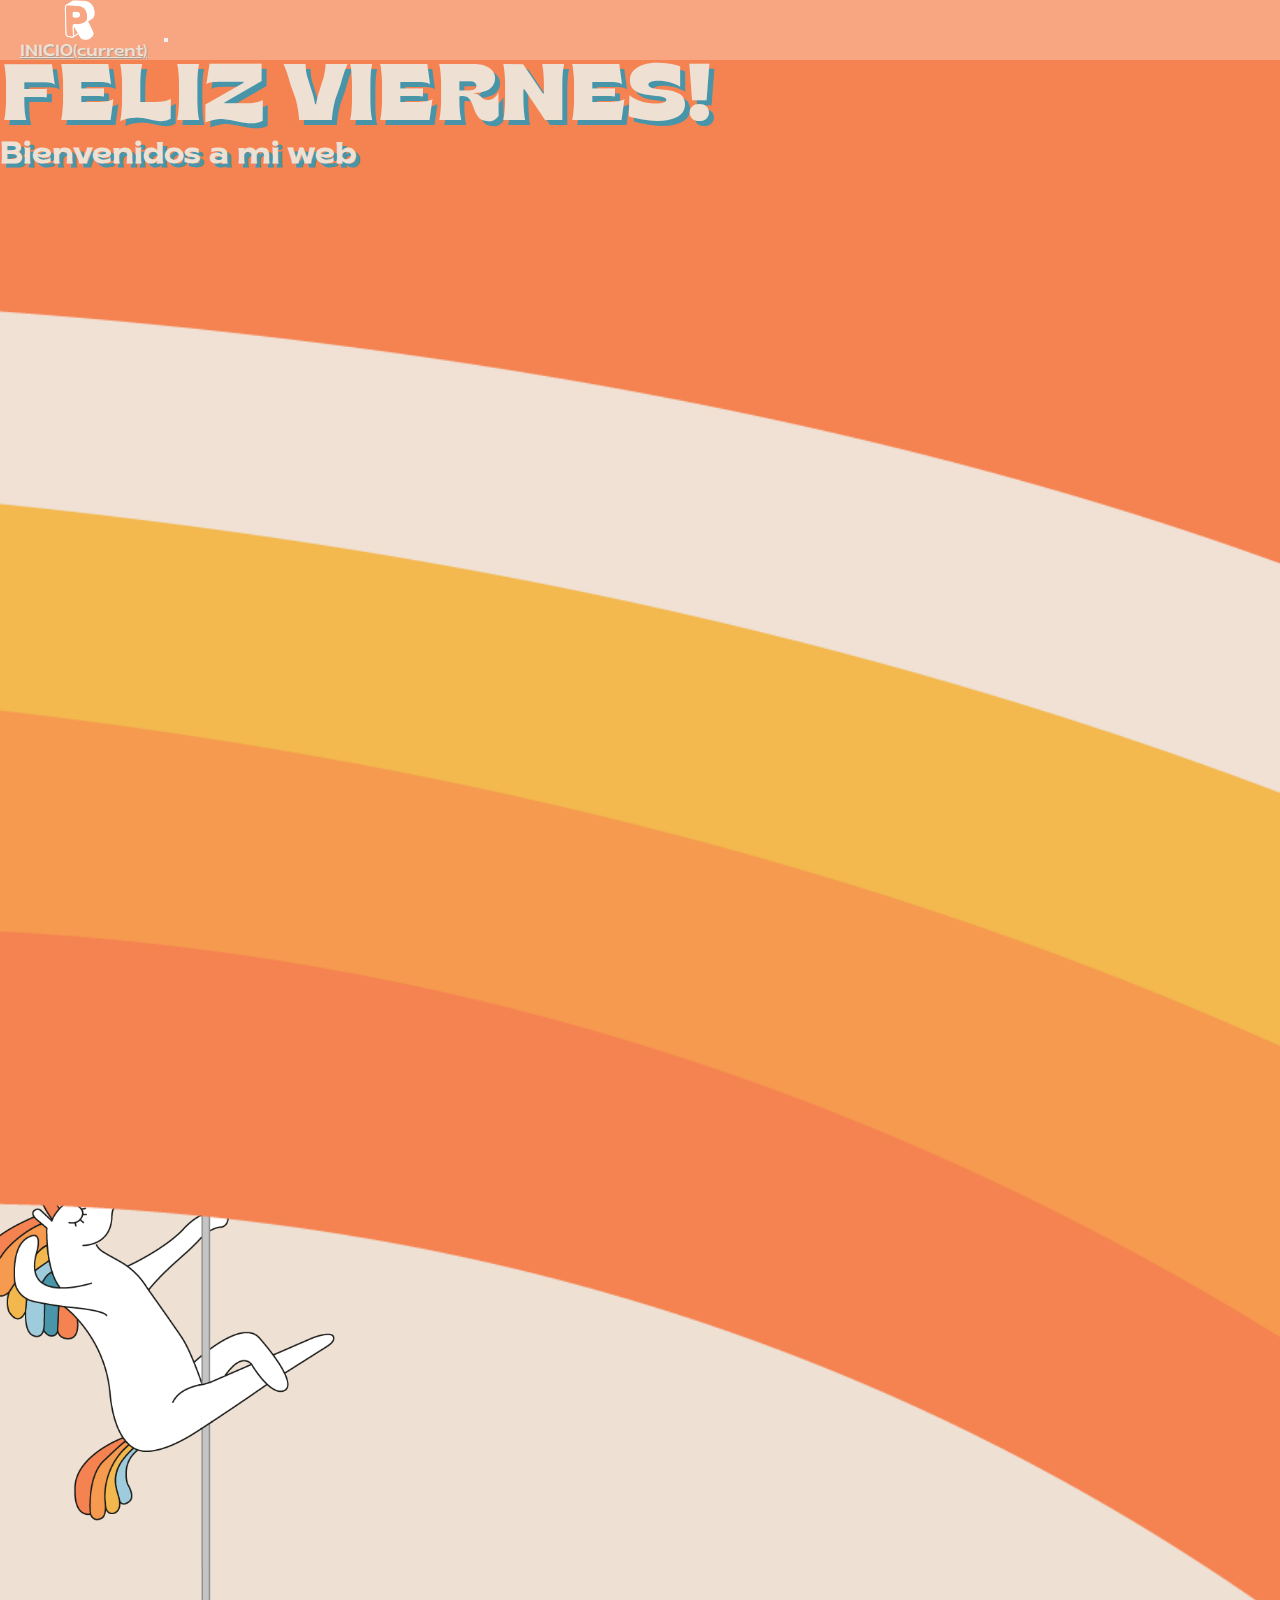
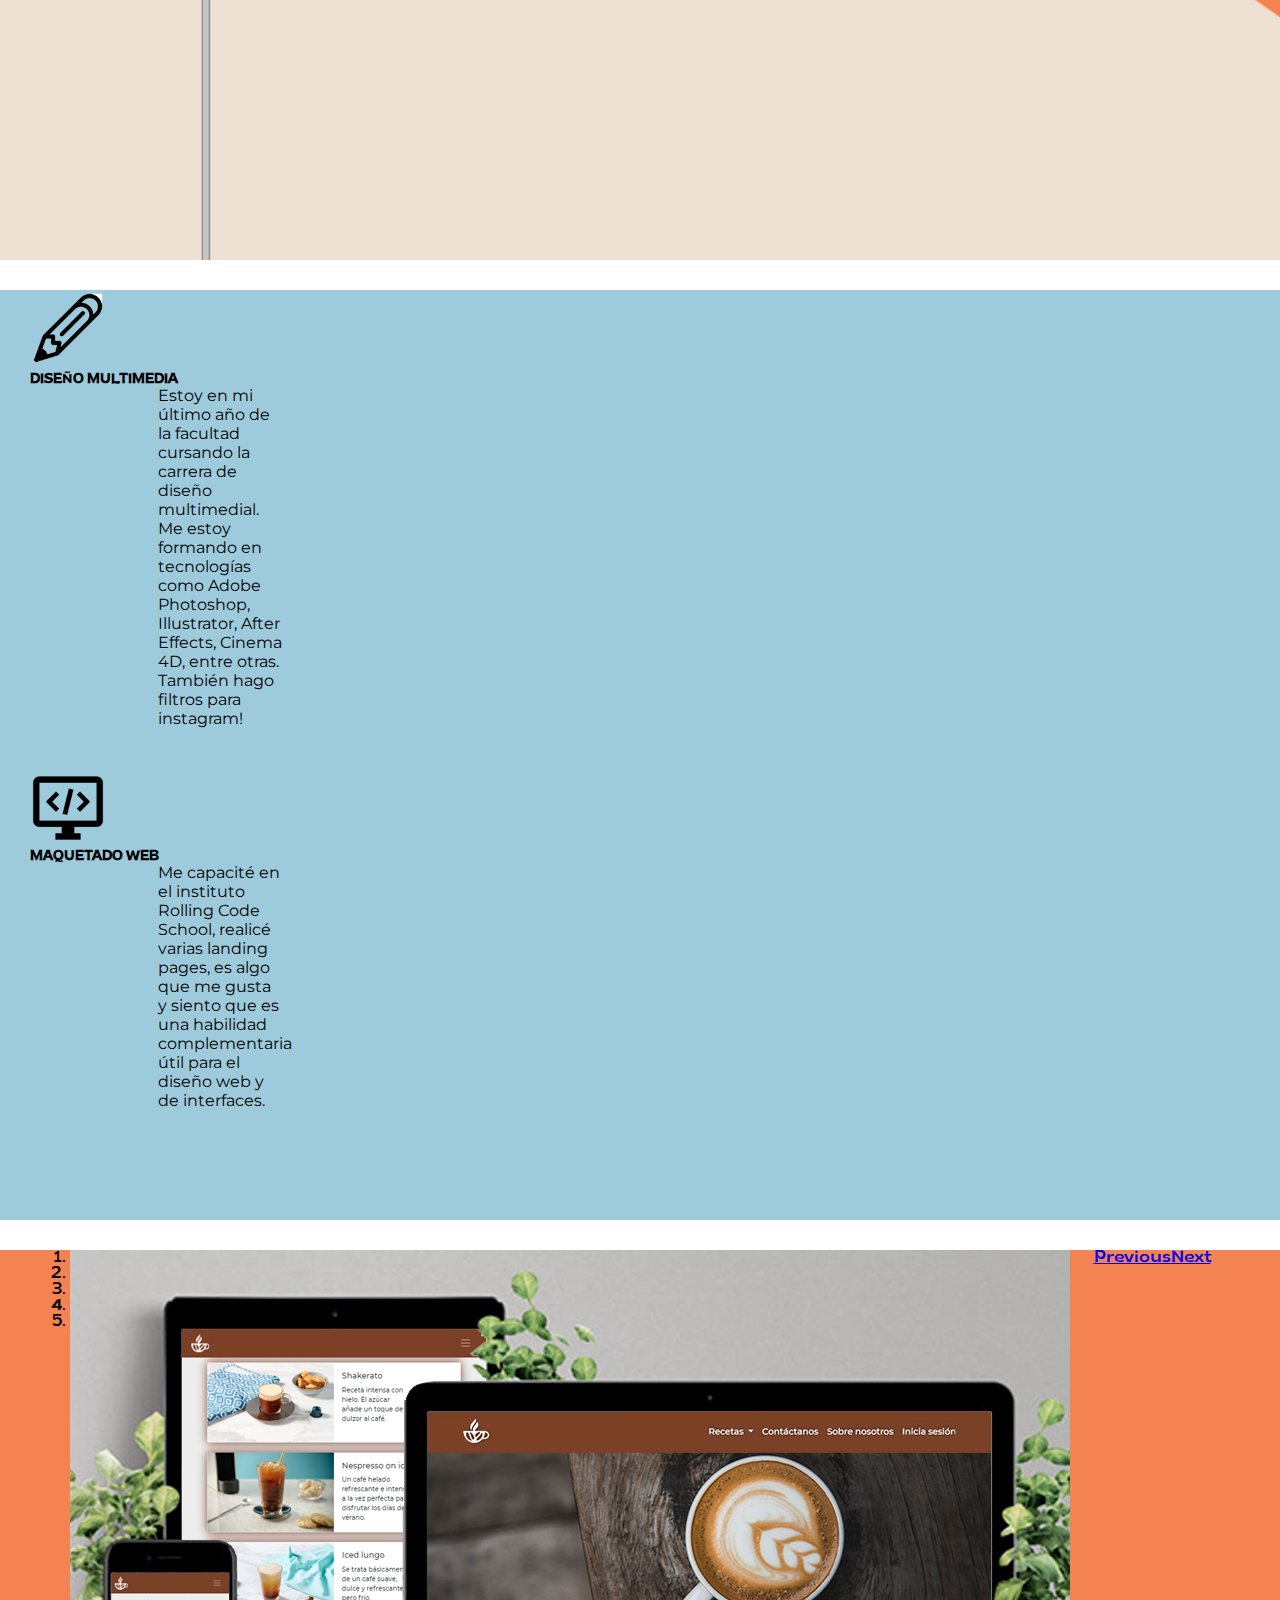
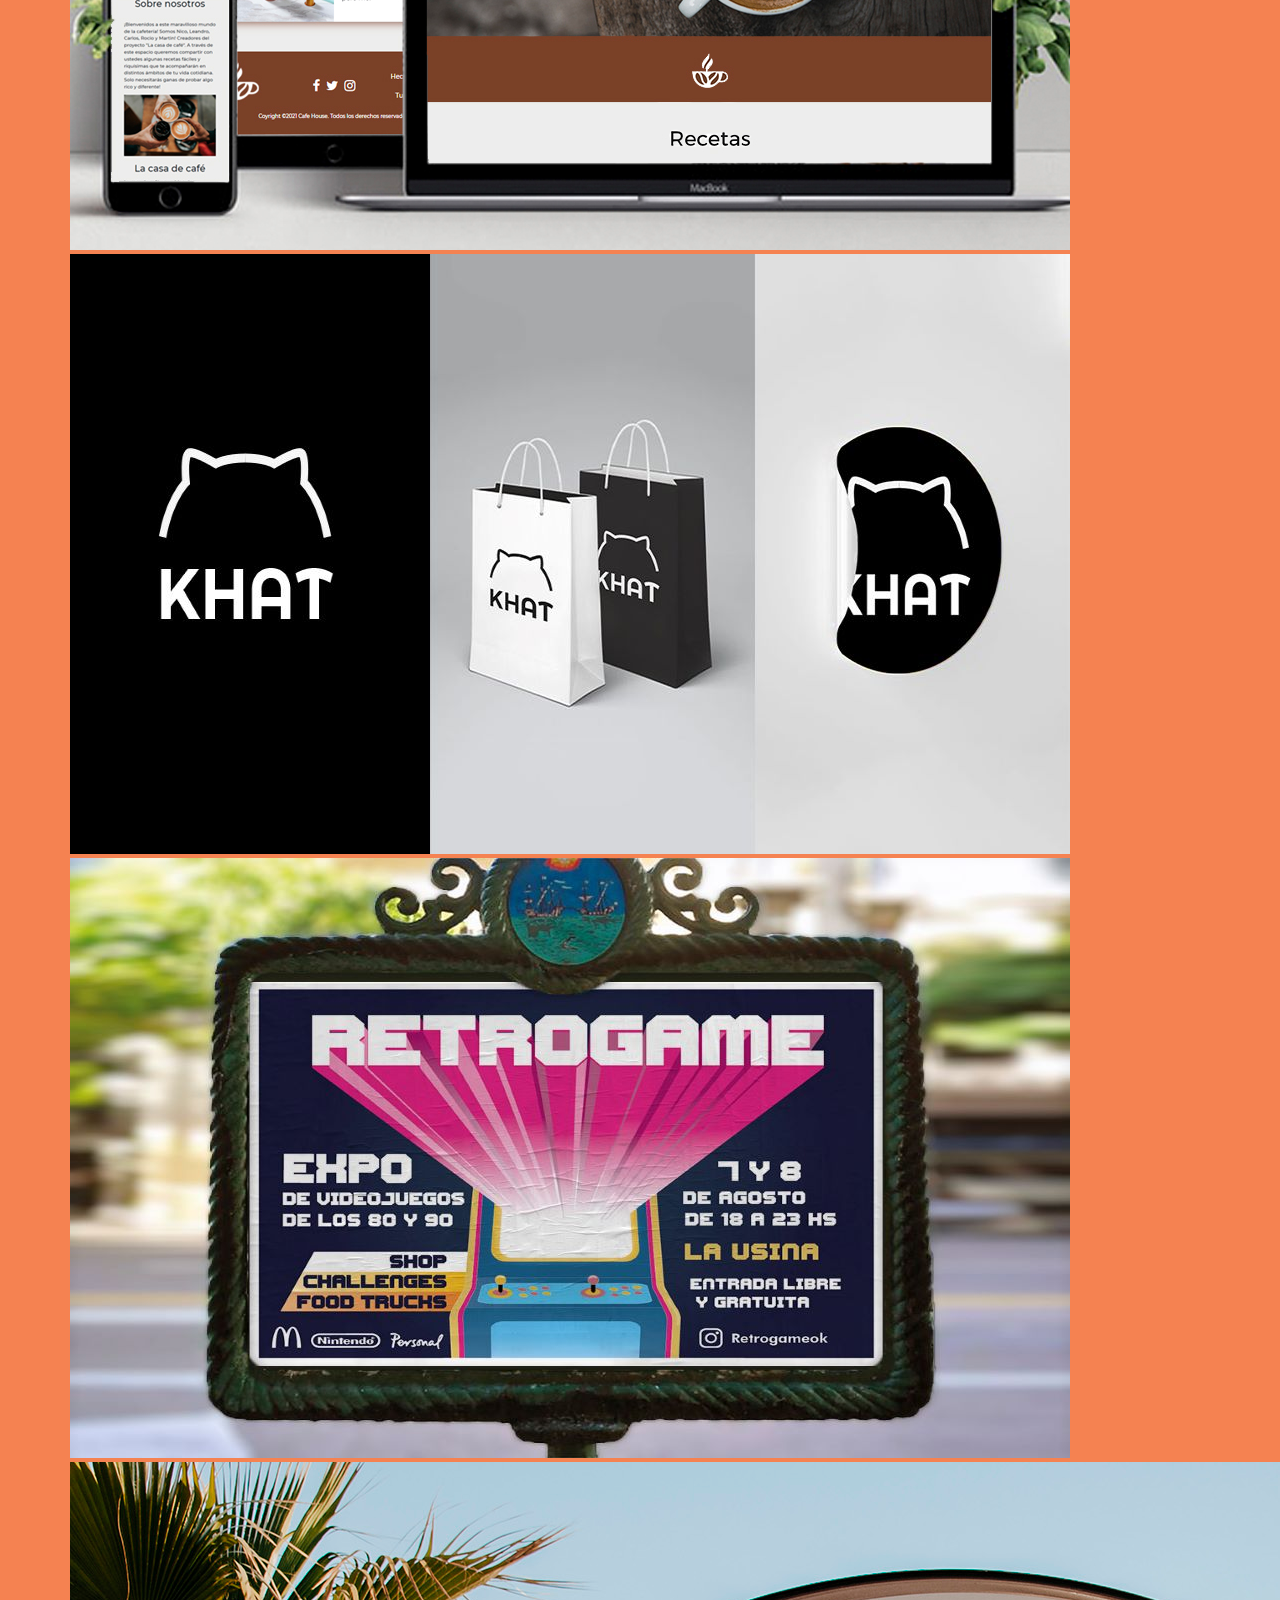
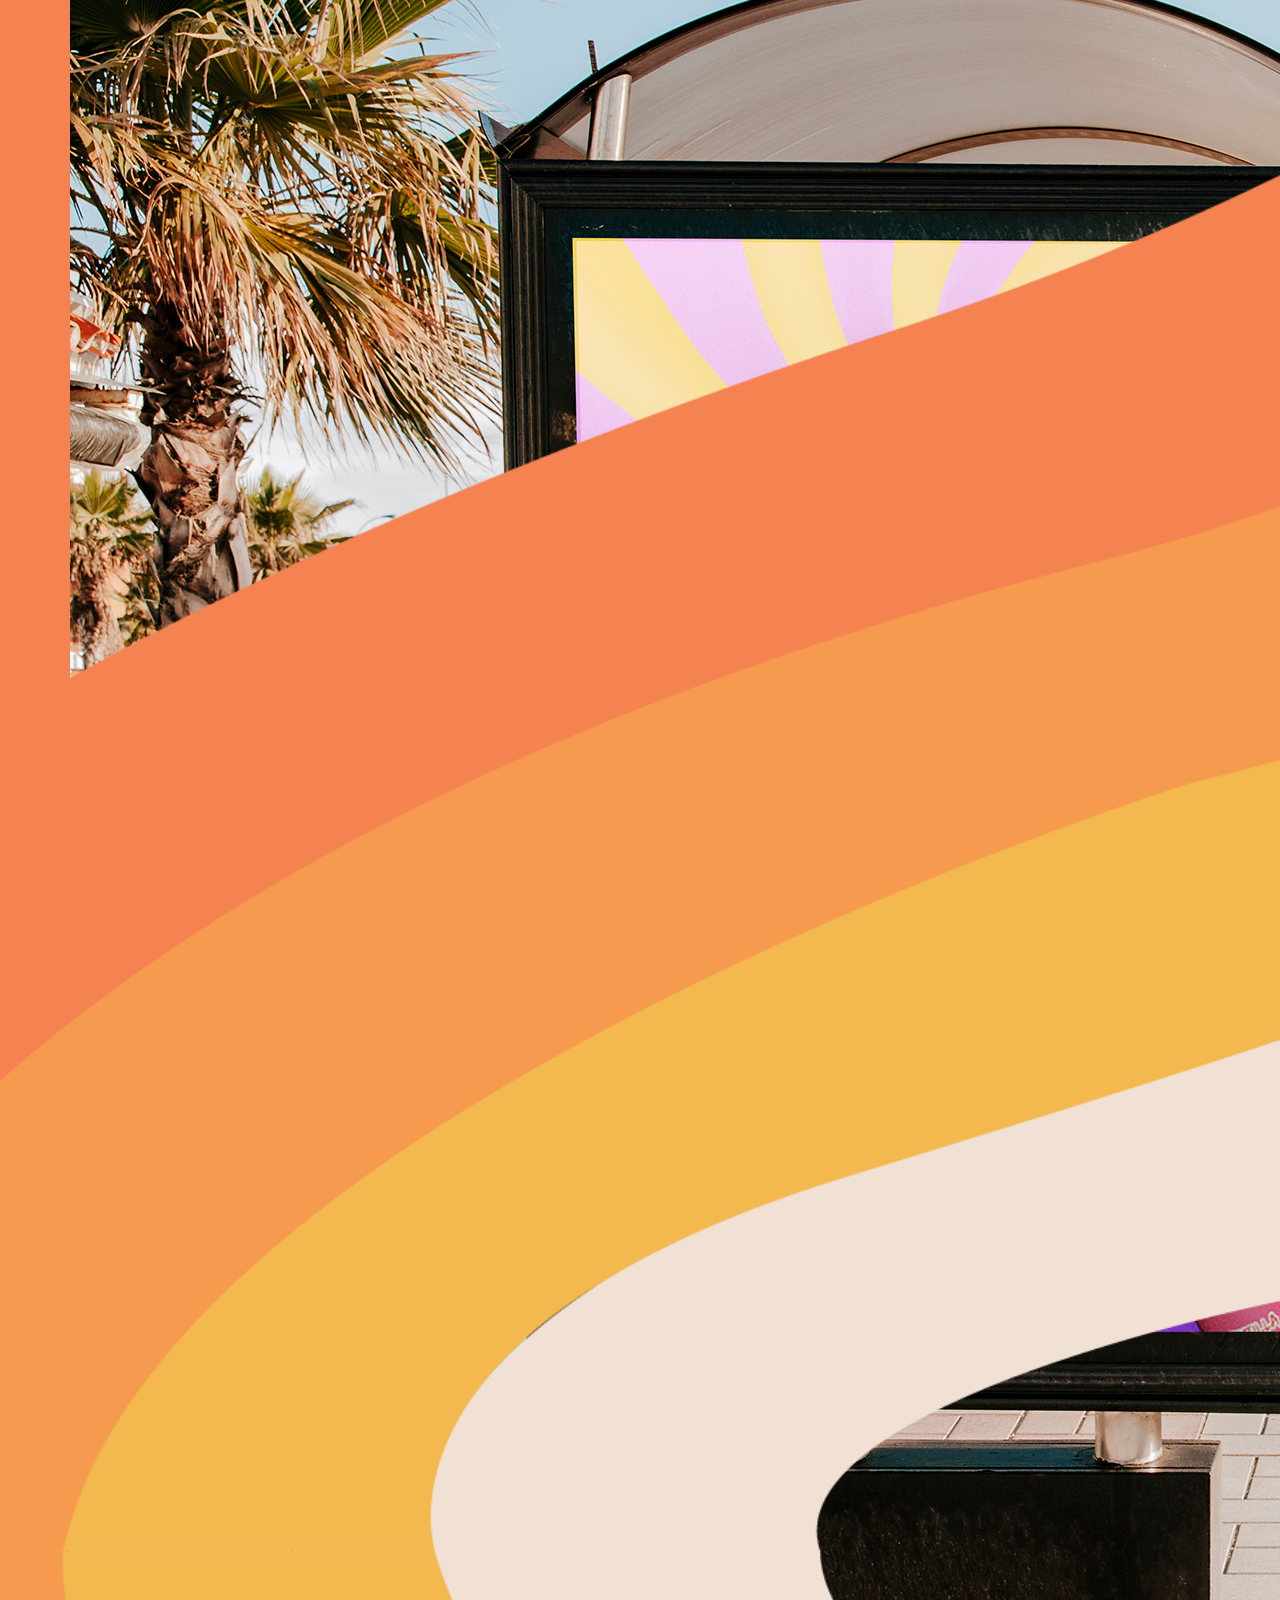
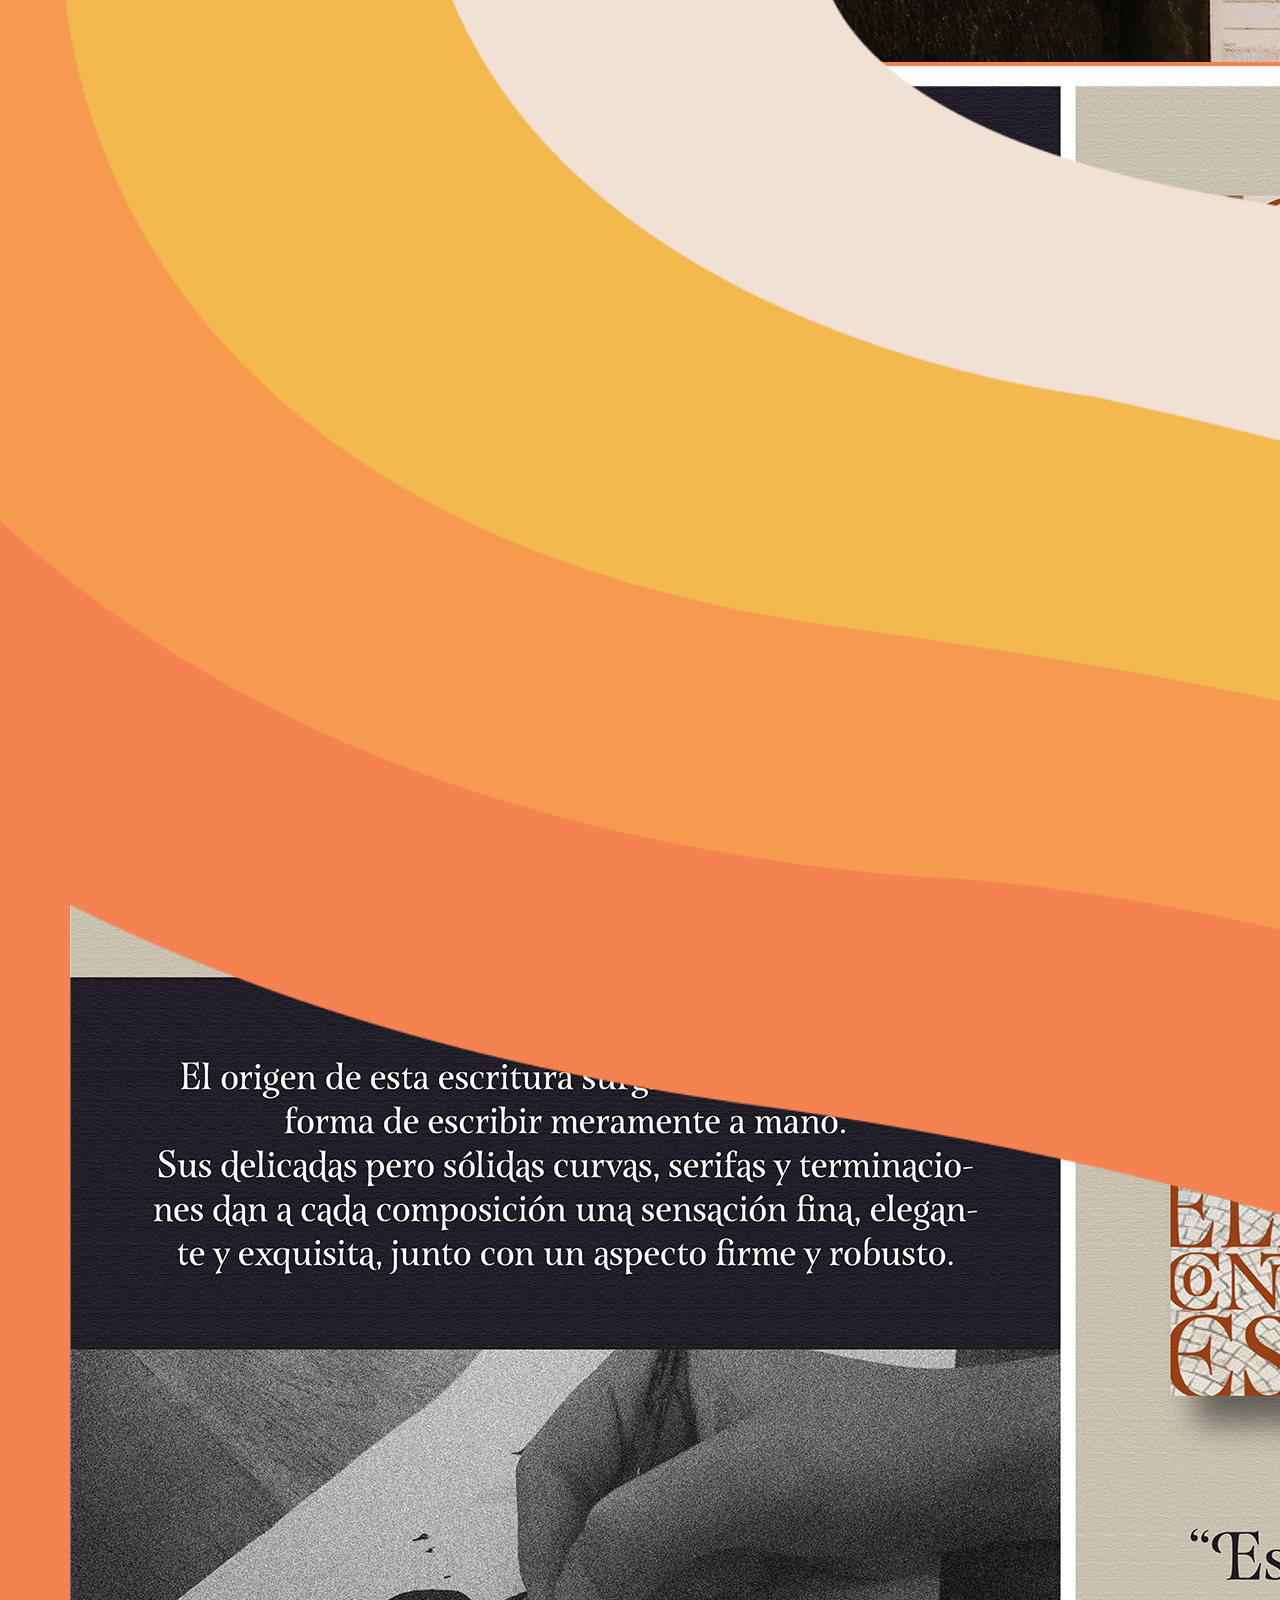
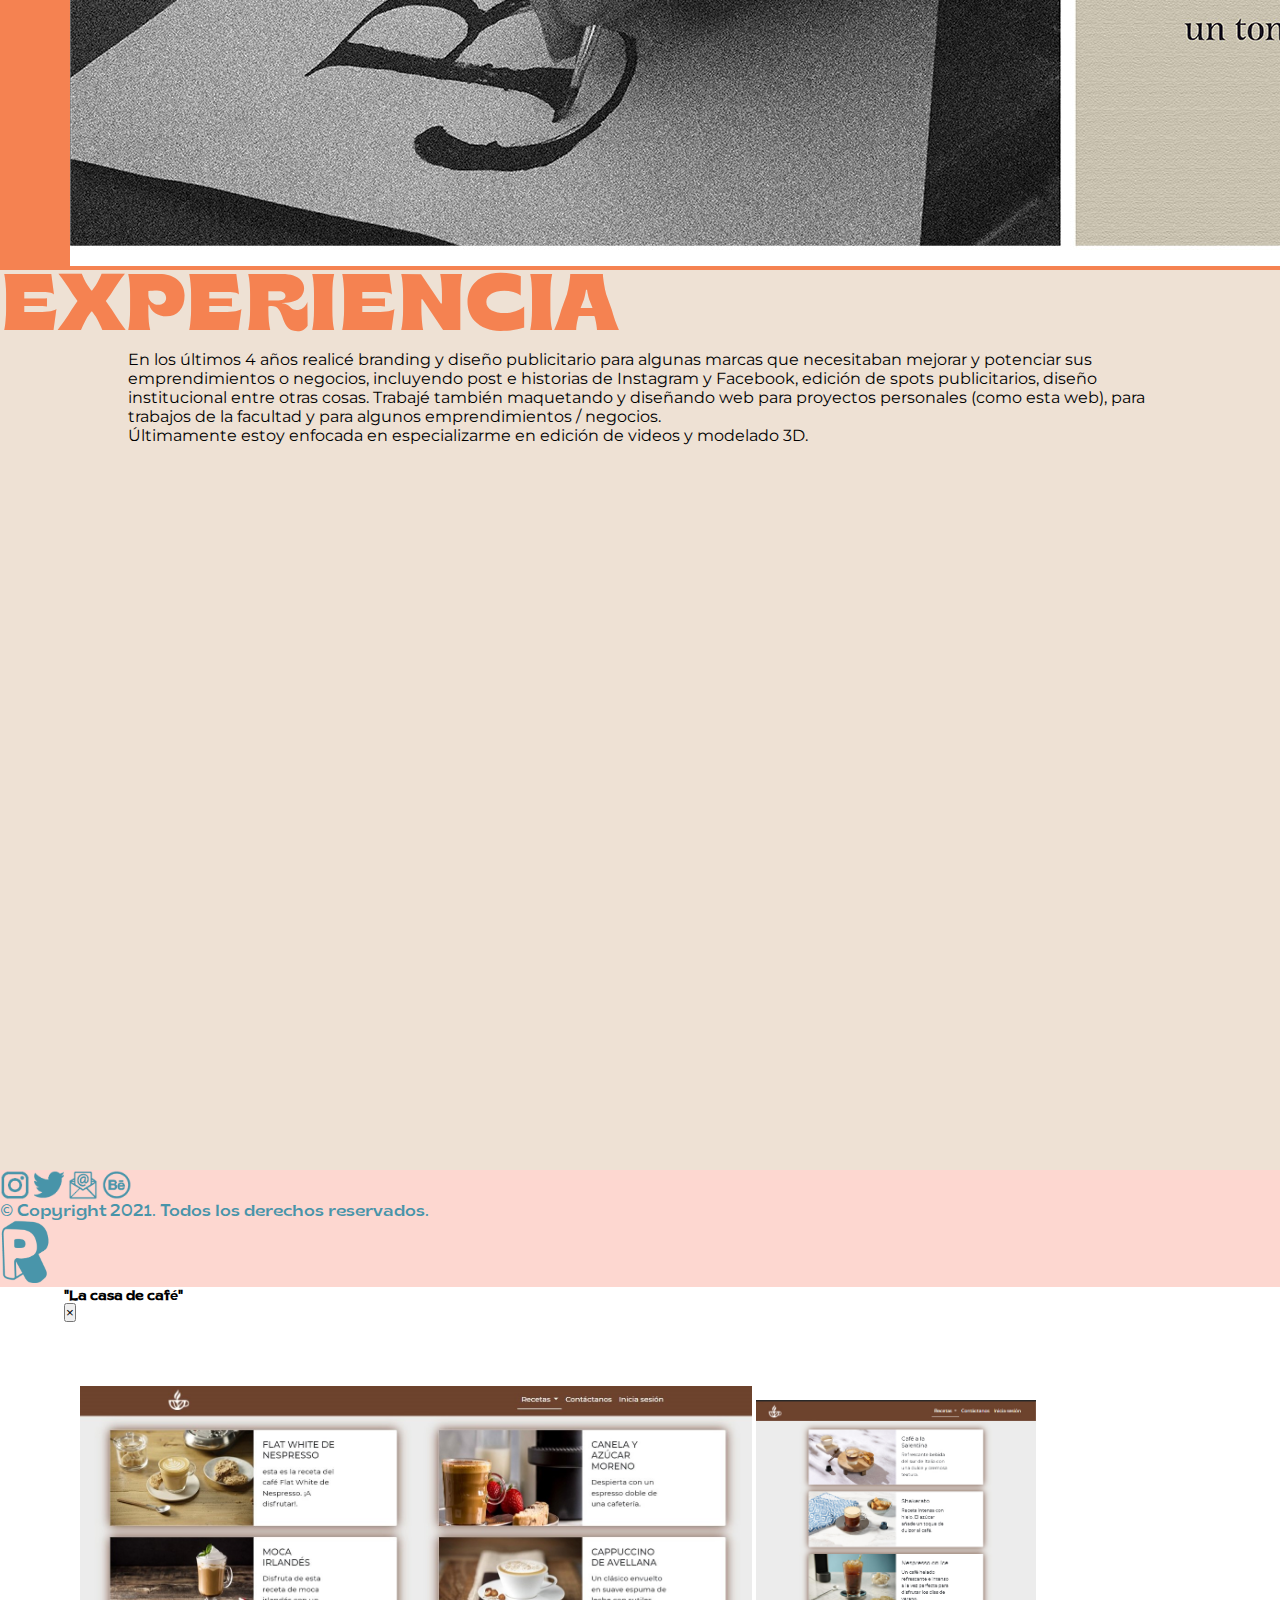
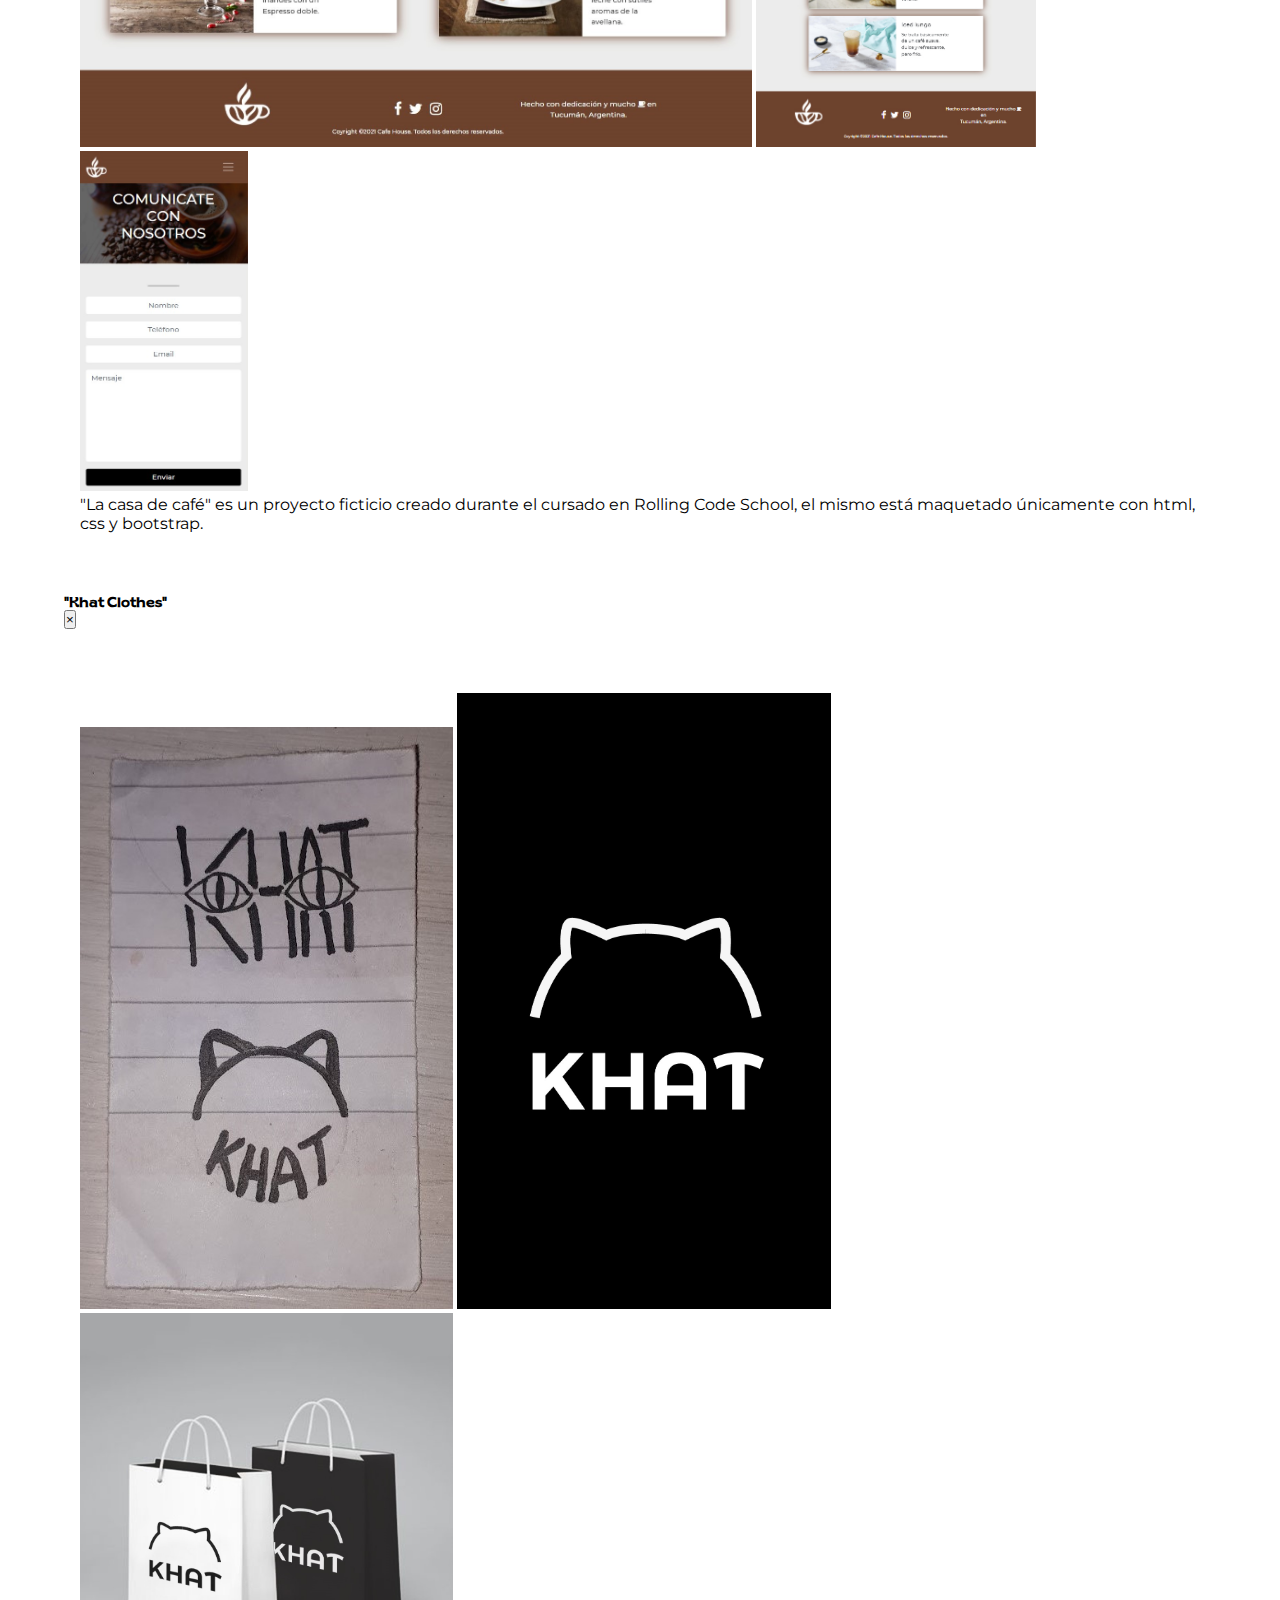
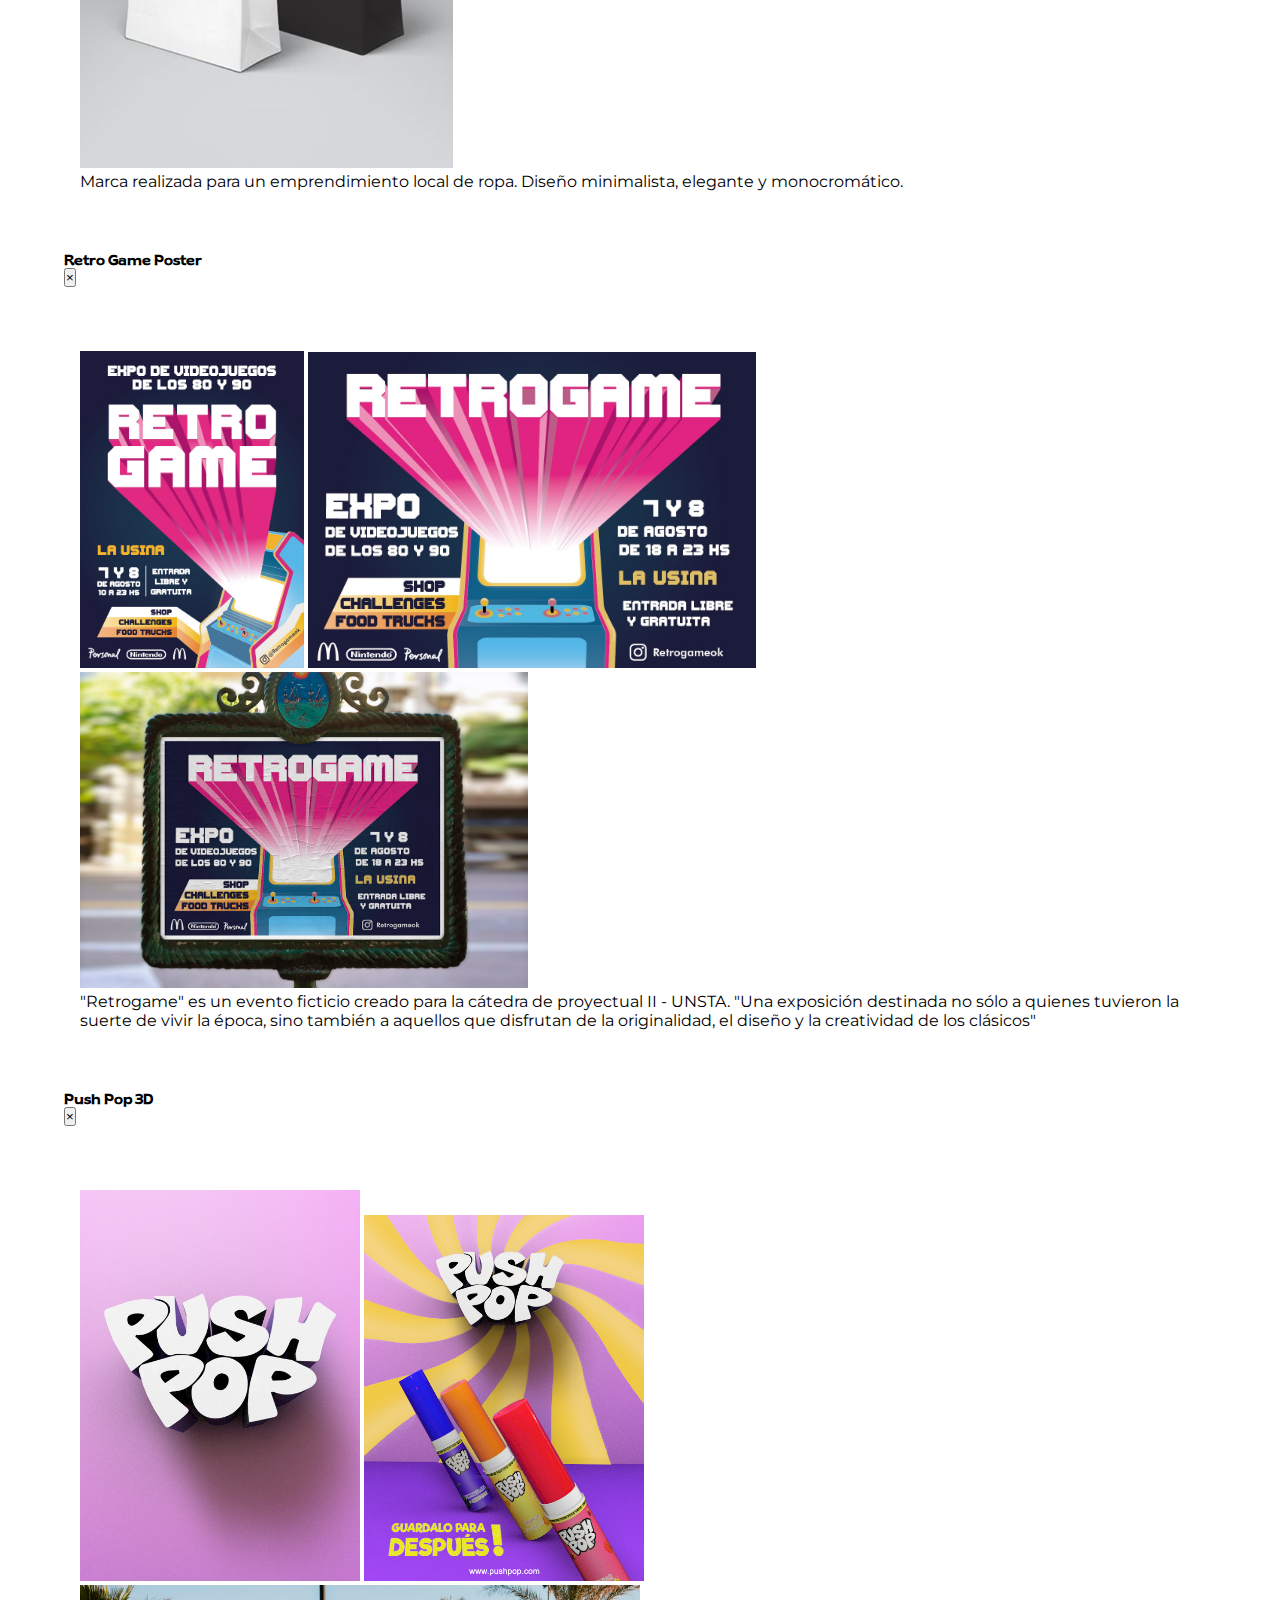
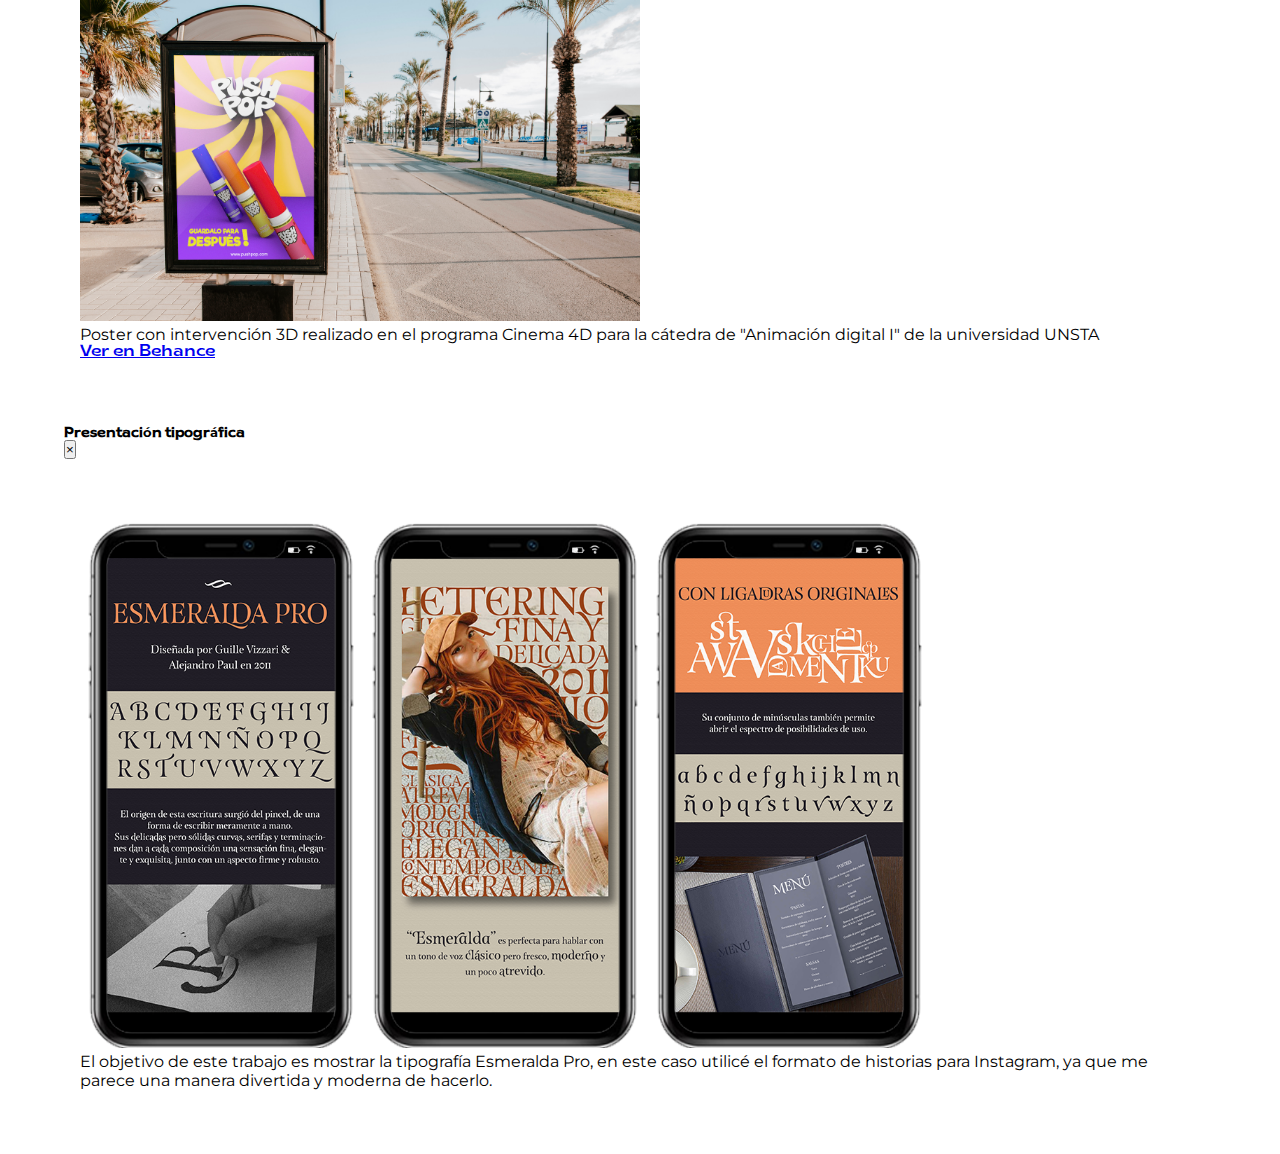
<file: index.html>
<!doctype html>
<html lang="es">

<head>
  <meta charset="utf-8">
  <meta name="viewport" content="width=device-width, initial-scale=1, shrink-to-fit=no">
  <link rel="stylesheet" href="https://cdn.jsdelivr.net/npm/bootstrap@4.6.0/dist/css/bootstrap.min.css"
    integrity="sha384-B0vP5xmATw1+K9KRQjQERJvTumQW0nPEzvF6L/Z6nronJ3oUOFUFpCjEUQouq2+l" crossorigin="anonymous">
    <link rel="preconnect" href="https://fonts.googleapis.com">
<link rel="preconnect" href="https://fonts.gstatic.com" crossorigin>
<link href="https://fonts.googleapis.com/css2?family=Montserrat:wght@600&display=swap" rel="stylesheet">
<link rel="shortcut icon" href="images/favicon.png" type="image/x-png">
<!-- Animaciones -->
<link rel="stylesheet" href="https://cdnjs.cloudflare.com/ajax/libs/animate.css/4.1.1/animate.min.css"/>
  <title>Rocío Pereyra</title>
  <link rel="stylesheet" href="css/style.css">
</head>

<body>
  <header>
    <nav class="navbar navbar-expand-lg navbar-light bg-light fixed-top">
      <a class="navbar-brand" href="index.html"><img width="40px" src="images/favicon.png" alt="logo"></a>
      <button class="navbar-toggler" type="button" data-toggle="collapse" data-target="#navbarNav"
        aria-controls="navbarNav" aria-expanded="false" aria-label="Toggle navigation">
        <span class="navbar-toggler-icon"></span>
      </button>
      <div class="collapse navbar-collapse" id="navbarNav">
        <ul class="navbar-nav ml-auto">
          <li class="nav-item">
            <a class="nav-link itemNav" href="#inicio">INICIO<span class="sr-only">(current)</span></a>
          </li>
          <li class="nav-item">
            <a class="nav-link itemNav" href="#sobremi">SOBRE MI</a>
          </li>
          <li class="nav-item">
            <a class="nav-link itemNav" href="#educacion">EDUCACIÓN</a>
          </li>
          <li class="nav-item">
            <a class="nav-link itemNav" href="#portfolio">PORTFOLIO</a>
          </li>
          <li class="nav-item">
            <a class="nav-link itemNav" href="#experiencia" tabindex="-1" aria-disabled="true">EXPERIENCIA</a>
          </li>
        </ul>
      </div>
    </nav>
  </header>

  <main>
    <img class="arcoiris-pequeño" src="images/arcoiris-celu-1.png" alt="fondo-arcoiris">
    <img class="arcoiris" src="images/arcoiris.png" alt="fondo-arcoiris">
    <section class="contenedor">
      <div class="naranja  d-flex flex-column justify-content-center" id="inicio">
        <div class="container justify-content-center text-center contenido">
          <p class="titulo" onload="dia()" id="diaSaludo"><b>FELIZ JUEVES!</b></p>
          <p class="subtitulo"><b>Bienvenidos a mi web</b></p>
        </div>
      </div>
      <div class="natural d-flex flex-md-row flex-column align-items-center justify-content-center text-center" id="sobremi">
        <img class="unicornio"  src="images/unicornio.png" alt="unicornio-bailando-poledance">
        <div class="container justify-content-center text-center contenido">
          <p class="tituloN"><b>SOBRE MI</b></p>
          <p class="parrafo">Me presento! Soy Rocío Pereyra, diseñadora multimedial.
          <br>Mis principales hobbies son el pole sport y los videojuegos. Me apasiona el diseño e intento mejorar cada día mis habilidades. Me gustaría seguir sumando experiencias en distintos ámbitos del diseño. 
        <br>Te invito a ver algunos de mis trabajos en la sección <a href="#portfolio">portfolio.</a></p>
        </div>
      </div>
      <div class="celeste d-flex align-items-center justify-content-center flex-wrap" id="educacion">
        <div class="card contenido">
          <div class="card-body d-flex flex-column align-items-center shadow rounded">
            <img class="iconosCard pt-3" src="images/lapiz.png"  alt="">
            <h5 class="card-title text-center azul pt-4">DISEÑO MULTIMEDIA</h5>
            <p class="card-text text-center p-3 parrafo">Estoy en mi último año de la facultad cursando la carrera de diseño multimedial. Me estoy formando en tecnologías como Adobe Photoshop, Illustrator, After Effects, Cinema 4D, entre otras. También hago filtros para instagram!</p>
          </div>
        </div>
        <div class="card contenido">
          <div class="card-body d-flex flex-column align-items-center shadow rounded">
            <img class="iconosCard pt-3" src="images/programming.png"  alt="">
            <h5 class="card-title text-center azul pt-4">MAQUETADO WEB</h5>
            <p class="card-text text-center p-3 parrafo">Me capacité en el instituto Rolling Code School, realicé varias landing pages, es algo que me gusta y siento que es una habilidad complementaria útil para el diseño web y de interfaces.</p>
          </div>
        </div>
      </div>
    </section>
    <section class="contenedor">
      <!-- <img class="arcoiris" src="images/arcoiris-invertido.png" alt="fondo-arcoiris"> -->
      <div class="naranja d-flex justify-content-center align-items-center" id="portfolio">
        <div id="carouselExampleIndicators" class="carousel slide contenido" data-ride="carousel">
          <ol class="carousel-indicators">
            <li data-target="#carouselExampleIndicators" data-slide-to="0" class="active"></li>
            <li data-target="#carouselExampleIndicators" data-slide-to="1"></li>
            <li data-target="#carouselExampleIndicators" data-slide-to="2"></li>
            <li data-target="#carouselExampleIndicators" data-slide-to="3"></li>
            <li data-target="#carouselExampleIndicators" data-slide-to="4"></li>
          </ol>
          <div class="carousel-inner">
            <div class="carousel-item active trabajoHover" type="button" data-toggle="modal" data-target="#modalCafe">
              <img src="images/trabajos/casa-cafe.jpg" class="d-block w-100" alt="...">
            </div>
            <div class="carousel-item trabajoHover" type="button" data-toggle="modal" data-target="#modalKhat">
              <img src="images/trabajos/khat.jpg" class="d-block w-100" alt="...">
            </div>
            <div class="carousel-item trabajoHover" type="button" data-toggle="modal" data-target="#modalRetro">
              <img src="images/trabajos/retrogame.jpg" class="d-block w-100" alt="...">
            </div>
            <div class="carousel-item trabajoHover" type="button" data-toggle="modal" data-target="#modalPush">
              <img src="images/trabajos/push pop mockup.jpg" class="d-block w-100" alt="...">
            </div>
            <div class="carousel-item trabajoHover" type="button" data-toggle="modal" data-target="#modalEsmeralda">
              <img src="images/trabajos/esmeralda.jpg" class="d-block w-100" alt="...">
            </div>
          </div>
          <a class="carousel-control-prev" href="#carouselExampleIndicators" role="button" data-slide="prev">
            <span class="carousel-control-prev-icon" aria-hidden="true"></span>
            <span class="sr-only">Previous</span>
          </a>
          <a class="carousel-control-next" href="#carouselExampleIndicators" role="button" data-slide="next">
            <span class="carousel-control-next-icon" aria-hidden="true"></span>
            <span class="sr-only">Next</span>
          </a>
        </div>
        <div class="img-ocultas contenido">
          <img src="images/trabajos/casa-cafe.jpg" type="button" data-toggle="modal" data-target="#modalCafe" class="d-block w-100 px-2 py-1" alt="...">
          <img src="images/trabajos/khat.jpg" type="button" data-toggle="modal" data-target="#modalKhat" class="d-block w-100 px-2 py-1" alt="...">
          <img src="images/trabajos/retrogame.jpg" type="button" data-toggle="modal" data-target="#modalRetro" class="d-block w-100 px-2 py-1" alt="...">
          <img src="images/trabajos/push pop mockup.jpg" type="button" data-toggle="modal" data-target="#modalPush" class="d-block w-100 px-2 py-1" alt="...">

        </div>
      </div>
    </section>
    <section class="contenedor">
      <div class="natural d-flex flex-md-row flex-column align-items-center justify-content-center text-center" id="experiencia">
        <div class="container justify-content-center text-center contenido">
          <h2 class="tituloN">EXPERIENCIA</h2>
          <p class="parrafo">En los últimos 4 años realicé branding y diseño publicitario para algunas marcas que necesitaban mejorar y potenciar sus emprendimientos o negocios, incluyendo post e historias de Instagram y Facebook, edición de spots publicitarios, diseño institucional entre otras cosas.
          Trabajé también maquetando y diseñando web para proyectos personales (como esta web), para trabajos de la facultad y para algunos emprendimientos / negocios.
        <br>Últimamente estoy enfocada en especializarme en edición de videos y modelado 3D.</p>
        </div>
      </div>
    </section>
  </main>

  <footer class="d-flex justify-content-center justify-content-md-end">
    <div class="d-flex flex-column-reverse align-items-center flex-md-row justify-content-around w-75 py-4">
      <div class="d-flex flex-column justify-content-center align-items-center pt-4">
        <div>
          <a class="pr-1 pl-1" href="https://instagram.com/rociopereyra_dm?utm_medium=copy_link" target="_blank"><img class="redes" src="images/ig.png" alt="instagram"></a>
          <a class="pr-1 pl-1" href="https://twitter.com/Rociopereyra__" target="_blank"><img class="redes" src="images/tw.png" alt="twitter"></a>
          <a class="pr-1 pl-1" href="contacto.html"><img class="redes" src="images/mail.png" alt="contacto"></a>
          <a class="pr-1 pl-1" href="https://www.behance.net/rocopereyra3"><img class="redes" src="images/be.png" alt="contacto"></a>
        </div>
        <p class="small text-center pt-4 copy">&copy; Copyright 2021. Todos los derechos reservados.</p>
      </div>
      <img src="images/marca-azul.png" alt="logo" width="50px">
    </div>
  </footer>

<div class="modal fade" id="modalCafe" tabindex="-1" aria-labelledby="modalCafeLabel" aria-hidden="true">
  <div class="modal-dialog">
    <div class="modal-content">
      <div class="modal-header">
        <h5 class="modal-title w-100 text-center pt-3" id="exampleModalLabel">"La casa de café"</h5>
        <button type="button" class="close" data-dismiss="modal" aria-label="Close">
          <span aria-hidden="true">&times;</span>
        </button>
      </div>
      <div class="modal-body">
        <div class="d-flex flex-column flex-md-row">
          <img class="img3 p-1" src="images/trabajos/casa-cafe1.jpg" alt="">
          <img class="img5 p-1" src="images/trabajos/casa-cafe2.jpg" alt="">
          <img class="img4 p-1" src="images/trabajos/casa-cafe3.jpg" alt="">
        </div>
        <p class="text-center mt-5 texto-modal">"La casa de café" es un proyecto ficticio creado durante el cursado en Rolling Code School, el mismo está maquetado únicamente con html, css y bootstrap.</p>
      </div>
    </div>
  </div>
</div>

<div class="modal fade" id="modalKhat" tabindex="-1" aria-labelledby="modalKhatLabel" aria-hidden="true">
  <div class="modal-dialog">
    <div class="modal-content">
      <div class="modal-header">
        <h5 class="modal-title w-100 text-center" id="exampleModalLabel">"Khat Clothes"</h5>
        <button type="button" class="close" data-dismiss="modal" aria-label="Close">
          <span aria-hidden="true">&times;</span>
        </button>
      </div>
      <div class="modal-body">
        <div class="d-flex flex-column flex-md-row">
          <img class="img6" src="images/trabajos/boceto-khat.jpg" alt="">
          <img class="img6" src="images/trabajos/logo-khat.jpg" alt="">
          <img class="img6" src="images/trabajos/bolsas-khat.jpg" alt="">
        </div>
        <p class="text-center mt-5 texto-modal">Marca realizada para un emprendimiento local de ropa. Diseño minimalista, elegante y monocromático.</p>
      </div>
    </div>
  </div>
</div>

<div class="modal fade" id="modalRetro" tabindex="-1" aria-labelledby="modalRetroLabel" aria-hidden="true">
  <div class="modal-dialog">
    <div class="modal-content">
      <div class="modal-header">
        <h5 class="modal-title w-100 text-center pt-3" id="exampleModalLabel">Retro Game Poster</h5>
        <button type="button" class="close" data-dismiss="modal" aria-label="Close">
          <span aria-hidden="true">&times;</span>
        </button>
      </div>
      <div class="modal-body">
        <div class="d-flex flex-column flex-md-row">
          <img class="img1 p-1" src="images/trabajos/poster 2.jpg" alt="">
          <img class="img2 p-1" src="images/trabajos/poster 3.jpg" alt="">
          <img class="img2 p-1" src="images/trabajos/poster 1.jpg" alt="">
        </div>
        <p class="text-center mt-5 texto-modal">"Retrogame" es un evento ficticio creado para la cátedra de proyectual II - UNSTA. "Una exposición destinada no sólo a quienes tuvieron la suerte de vivir la época, sino también a aquellos que disfrutan de la originalidad, el diseño y la creatividad de los clásicos"</p>
      </div>
    </div>
  </div>
</div>

<div class="modal fade" id="modalPush" tabindex="-1" aria-labelledby="modalPushLabel" aria-hidden="true">
  <div class="modal-dialog">
    <div class="modal-content">
      <div class="modal-header">
        <h5 class="modal-title w-100 text-center pt-3" id="exampleModalLabel">Push Pop 3D</h5>
        <button type="button" class="close" data-dismiss="modal" aria-label="Close">
          <span aria-hidden="true">&times;</span>
        </button>
      </div>
      <div class="modal-body">
        <div class="d-flex flex-column flex-md-row">
          <img class="img5 p-1" src="images/trabajos/push logo.jpg" alt="">
          <img class="img5 p-1" src="images/trabajos/push pop.jpg" alt="">
          <img class="img7 p-1" src="images/trabajos/push pop mockup.jpg" alt="">
        </div>
        <p class="text-center mt-5 texto-modal">Poster con intervención 3D realizado en el programa Cinema 4D para la cátedra de "Animación digital I" de la universidad UNSTA</p>
        <a class="d-flex justify-content-center text-center" href="https://www.behance.net/gallery/132230659/Push-pop-3D">Ver en Behance</a>
      </div>
    </div>
  </div>
</div>

<div class="modal fade" id="modalEsmeralda" tabindex="-1" aria-labelledby="modalEsmeraldaLabel" aria-hidden="true">
  <div class="modal-dialog">
    <div class="modal-content">
      <div class="modal-header">
        <h5 class="modal-title w-100 text-center pt-3" id="exampleModalLabel">Presentación tipográfica</h5>
        <button type="button" class="close" data-dismiss="modal" aria-label="Close">
          <span aria-hidden="true">&times;</span>
        </button>
      </div>
      <div class="modal-body">
        <div class="d-flex flex-column flex-md-row justify-content-center">
          <img class="img5 p-1" src="images/trabajos/mockup celular 2.png" alt="">
          <img class="img5 p-1" src="images/trabajos/mockup celular.png" alt="">
          <img class="img5 p-1" src="images/trabajos/mockup celular 3.png" alt="">
        </div>
        <p class="text-center mt-5 texto-modal">El objetivo de este trabajo es mostrar la tipografía Esmeralda Pro, en este caso utilicé el formato de historias para Instagram, ya que me parece una manera divertida y moderna de hacerlo.</p>

      </div>
    </div>
  </div>
</div>


  <script src="js/app.js"></script>
  <script src="https://code.jquery.com/jquery-3.5.1.slim.min.js" integrity="sha384-DfXdz2htPH0lsSSs5nCTpuj/zy4C+OGpamoFVy38MVBnE+IbbVYUew+OrCXaRkfj" crossorigin="anonymous"></script>
<script src="https://cdn.jsdelivr.net/npm/bootstrap@4.6.0/dist/js/bootstrap.bundle.min.js" integrity="sha384-Piv4xVNRyMGpqkS2by6br4gNJ7DXjqk09RmUpJ8jgGtD7zP9yug3goQfGII0yAns" crossorigin="anonymous"></script>

</body>

</html>
</file>
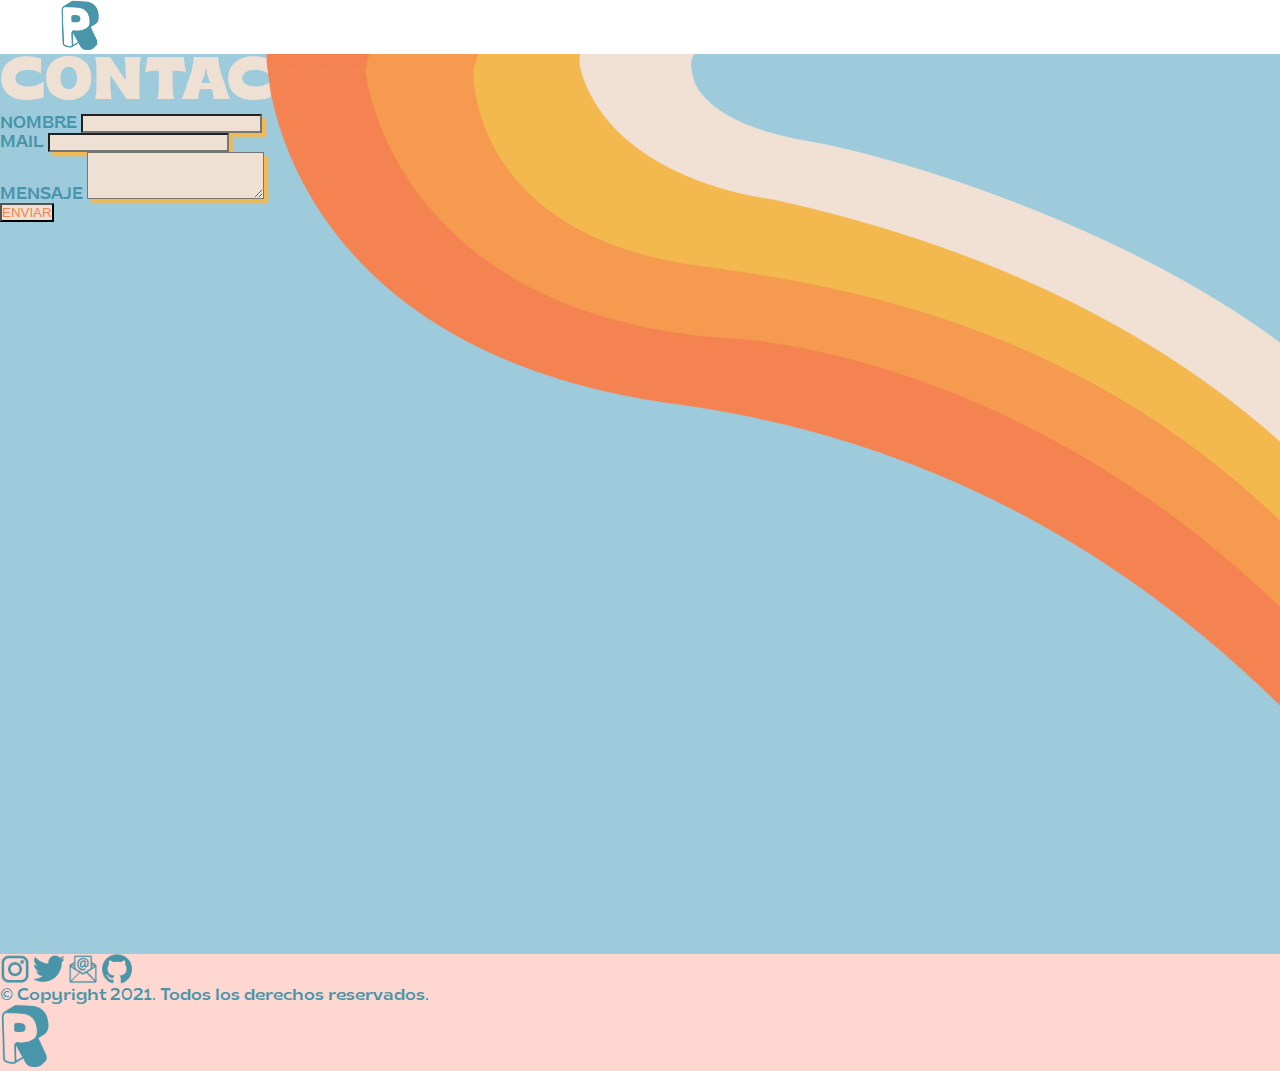
<file: contacto.html>
<!doctype html>
<html lang="en">
  <head>
    <meta charset="utf-8">
    <meta name="viewport" content="width=device-width, initial-scale=1, shrink-to-fit=no">
    <link rel="stylesheet" href="https://cdn.jsdelivr.net/npm/bootstrap@4.6.0/dist/css/bootstrap.min.css" integrity="sha384-B0vP5xmATw1+K9KRQjQERJvTumQW0nPEzvF6L/Z6nronJ3oUOFUFpCjEUQouq2+l" crossorigin="anonymous">
    <!-- Animaciones -->
    <link rel="stylesheet" href="https://cdnjs.cloudflare.com/ajax/libs/animate.css/4.1.1/animate.min.css"/>
    <title>Rocío Pereyra</title>
    <link rel="stylesheet" href="css/style.css">
  </head>
  <body>
    <header>
      <nav class="fixed-top">
        <a class="navbar-brand" href="index.html"><img width="40px" src="images/marca-azul.png" alt=""></a>
      </nav>
    </header>

    <main>
        <img class="arcoiris" src="images/arcoiris-contacto.png" alt="fondo-arcoiris">
      <section>
        <div class="celeste d-flex justify-content-center align-items-center">
          <form class="tamaño-form contenido">
            <h1 class="text-center titulo-contacto">CONTACTO</h1>
            <div class="form-row">
              <div class="form-group col-md-6">
                <label for="inputText">NOMBRE</label>
                <input type="text" class="form-control" id="inputText">
              </div>
              <div class="form-group col-md-6">
                <label for="inputEmail4">MAIL</label>
                <input type="email" class="form-control" id="inputEmail4">
              </div>
            </div>
            <div class="form-group">
              <label for="exampleFormControlTextarea1">MENSAJE</label>
              <textarea class="form-control" id="exampleFormControlTextarea1" rows="3"></textarea>
            </div>
            <button type="submit" class="btn btn-contacto">ENVIAR</button>
          </form>
        </div>
      </section>
    </main>


    <footer class="d-flex justify-content-center justify-content-md-end">
        <div class="d-flex flex-column-reverse align-items-center flex-md-row justify-content-around w-75 py-4">
          <div class="d-flex flex-column justify-content-center align-items-center pt-4">
            <div>
              <a class="pr-1 pl-1" href="https://instagram.com/rociopereyra_dm?utm_medium=copy_link" target="_blank"><img class="redes" src="images/ig.png" alt="instagram"></a>
              <a class="pr-1 pl-1" href="https://twitter.com/Rociopereyra__" target="_blank"><img class="redes" src="images/tw.png" alt="twitter"></a>
              <a class="pr-1 pl-1" href="contacto.html"><img class="redes" src="images/mail.png" alt="contacto"></a>
              <a class="pr-1 pl-1" href="https://github.com/RocioPereyra" target="_blank"><img class="redes" src="images/github.png" alt="github"></a>
            </div>
            <p class="small text-center pt-4 copy">&copy; Copyright 2021. Todos los derechos reservados.</p>
          </div>
          <img src="images/marca-azul.png" alt="logo" width="50px">
        </div>
      </footer>

      <!-- <script src="https://unpkg.com/sweetalert/dist/sweetalert.min.js"></script> -->
    <script src="https://code.jquery.com/jquery-3.5.1.slim.min.js" integrity="sha384-DfXdz2htPH0lsSSs5nCTpuj/zy4C+OGpamoFVy38MVBnE+IbbVYUew+OrCXaRkfj" crossorigin="anonymous"></script>
    <script src="https://cdn.jsdelivr.net/npm/bootstrap@4.6.0/dist/js/bootstrap.bundle.min.js" integrity="sha384-Piv4xVNRyMGpqkS2by6br4gNJ7DXjqk09RmUpJ8jgGtD7zP9yug3goQfGII0yAns" crossorigin="anonymous"></script>

  </body>
</html>
</file>
<file: css/style.css>
*{
    padding: 0;
    margin: 0;
    box-sizing: border-box;
}

@font-face {
  font-family: 'Brice';
  src: url(../fonts/Brice-Regular.otf);
}
@font-face {
  font-family: 'Brice-Bold';
  src: url(../fonts/Brice-Bold.otf);
}

html{
  scroll-behavior: smooth;
}

body, main {
  font-family: 'Brice', 'Montserrat', sans-serif;
  position: relative;
}


/* ------------------Sección navbar--------------------- */
.navbar{
background-color: #f58251b8!important;
height: 60px;
}

.nav-item{
    padding: 0px 20px;
   
}

.navbar-nav{
    padding-right: 45px;
}

.navbar-brand{
    padding: 10px 60px;
}

.navbar-brand:hover{
  animation: flip;
  animation-duration: 1s;
}

.itemNav{
    color: #EEE1D4!important;
    text-shadow: 1px 1px 1px#4894a97e;
    
}

.dropdown-item{
  color: white;
}

.dropdown-item:hover{
  color: white;
  background-color: #4894A9;
}

.dropdown-menu{
  background-color: #4894a993;
}

  /* ----------------Sección main----------------- */
  .naranja{
      background-color: #F58251;
      width: 100%;
      min-height: 100vh;
      position: relative;
      scroll-snap-align: center;
    
  }
  .natural{
    background-color: #EEE1D4;
    width: 100%;
    min-height: 100vh;
    scroll-snap-align: center;
  }

  .celeste{
    background-color: #9ecbdc;
    width: 100%;
    min-height: 100vh;
    position: relative;
    scroll-snap-align: center;
  }

  .arcoiris{
    width: 100%;
    height: 100%;
    object-fit: cover;
    position: absolute;
    z-index: 1;
  }

  .arcoiris-pequeño{
    display: none;
    width: 100%;
    height: 100%;
    object-fit: cover;
    position: absolute;
    z-index: 1;
  }

  .contenido{
    z-index: 2;
  }

  .titulo{
    color: #EEE1D4;
    font-weight: bold;
    font-size: 80px;
    text-shadow: 5px 5px 0px #4894A9;
    font-family: 'Brice-Bold';
  }
  .subtitulo{
    color: #EEE1D4;
    font-size: 30px;
    text-shadow: 4px 4px 0px #4894A9;
    
  }

  .tituloN{
    color: #F58251;
    font-size: 80px;
    font-family: 'Brice-Bold';
  }

  .parrafo{
    font-family: 'Montserrat', sans-serif;
    padding: 0 8rem;

  }

  .unicornio{
    position: absolute;
    height: 100vh;
    left: -15px;
  }

  /* ------------------Sección cards------------------ */
  .card{
    width: 380px;
    height: 450px;
    margin: 30px;
  }

  .iconosCard{
    width: 20%;
  }

    /* ----------------Sección contacto----------------- */

  .titulo-contacto{
    color: #EEE1D4;
    font-size: 60px;
    font-family: 'Brice-Bold';
  }

  .tamaño-form{
    width: 50%;
  }

  .form-group{
    color: #4894A9;
  }

  .form-control{
    background-color: #EEE1D4;
    box-shadow : 4px 4px 2px #F3B84E;
  }

  .btn-contacto{
    background-color: #EEE1D4;
    color: #F58251;
  }

  .btn-contacto:hover{
    background-color: #4894A9;
    color: #EEE1D4;
  }

    /* ----------------Sección portfolio----------------- */
    .trabajoHover::before{
      position: absolute;
      top: 0;
      display: flex;
      justify-content: center;
      align-items: center;
      color: rgba(255, 255, 255, 0.651);
      font-size: 25px;
      bottom: 0;
      left: 0;
      right: 0;
      content:'';
    }
    
    .trabajoHover:hover::before{
      content:'VER TRABAJO COMPLETO';
      transition: 0.4s!important;
      background-color: rgba(0, 0, 0, 0.616);
    
    }

    .hoverWrapper{
      position: relative;
      width: 50%;
    }

    .carousel-inner{
      width: 80%;
    }
    .carousel{
      width: 100%;
      display: flex;
      justify-content: center;
    }

    .modal-content{
      width: 90vw;
    }
    .modal-dialog{
      max-width: 100%;
      display: flex;
      justify-content: center;
      align-items: center;
    }
    .modal-body{
      padding: 4rem 1rem;
    }

    .img1{
      width: 20%;
    }
    .img2{
      width: 40%;
    }
    .img3{
      width: 60%;
    }
    .img4{
      width: 15%;
    }
    .img5{
      width: 25%;
    }
    .img6{
      width: 33.33%;
    }
    .img7{
      width: 50%;
    }

    .img-ocultas{
      display: none;
    }

    .texto-modal{
      font-family: 'Montserrat';
    }

    /* ----------------Sección footer----------------- */
    
  footer{
      background-color: #fdd7d0;
  }

  .copy{
    color: #4894A9;
  }

  .redes{
    width: 30px;
  }

  /* ------------------Medias querys------------------ */

  @media  (max-width: 800px) {
    .nav-item{
      padding: 0;
    } 
.nav-link{
  color: #4894A9!important;
  text-shadow: none;
}
.navbar-brand{
    padding: 10px;
} 
.navbar-nav{
    padding: 0;
}

.titulo{
  font-size: 60px;
  color: #4894A9;
  text-shadow: 5px 5px 0px#EEE1D4;
}
.subtitulo{
  font-size: 28px;
  color: #4894A9;
  text-shadow: 4px 4px 0px #EEE1D4;
  
}

.parrafo{
  padding: 0 4rem;
}

.card{
  width: 90vw;
  min-height: 23rem;
  height: auto;
}

.trabajos{
  width: 90%;
}

.foto{
  width: 65%;
  margin: 0;

}

.parrafoPortfolio{
  width: 90%;
}

.tamaño-form{
  width: 80%;
}

.titulo-contacto{
  font-size: 40px;
}



  }

  
  @media  (max-width: 1050px) {
    .unicornio{
      display: none;

        }
    
  }


  @media  (max-width: 768px) {
    .arcoiris{
      display: none;

        }

        .tituloN{
          font-size: 28px;
        }

    .arcoiris-pequeño{
      display: block;
    }
    
    .titulo{
      font-size: 50px;
    }

    .parrafo{
      padding: 0 1rem;
    }

    .titulo-contacto{
      color: #4894A9;
    }

    .img1{
      width: 100%;
      margin-bottom: 1rem;
    }
    .img2{
      width: 100%;
      margin-bottom: 1rem;

    }
    .img3{
      width: 100%;
      margin-bottom: 1rem;

    }
    .img4{
      width: 100%;
    }
    .img5{
      width: 100%;
      margin-bottom: 1rem;
    }
    .img6{
      width: 100%;
      margin-bottom: 1rem;
    }
    .nav-link{
      text-align: center;
      color: #4894A9!important;
      text-shadow: none;
      
    }
    .navbar-nav{
      border-radius: 10px;
      background-color: #eee1d4c2;
    }
    .navbar{
      background-color: #f5825100!important;
      height: auto;
      }

  }

  @media (max-width: 550px){
    .carousel{
      display: none;
    }

    .img-ocultas{
      display: block;
    }
  }
</file>
